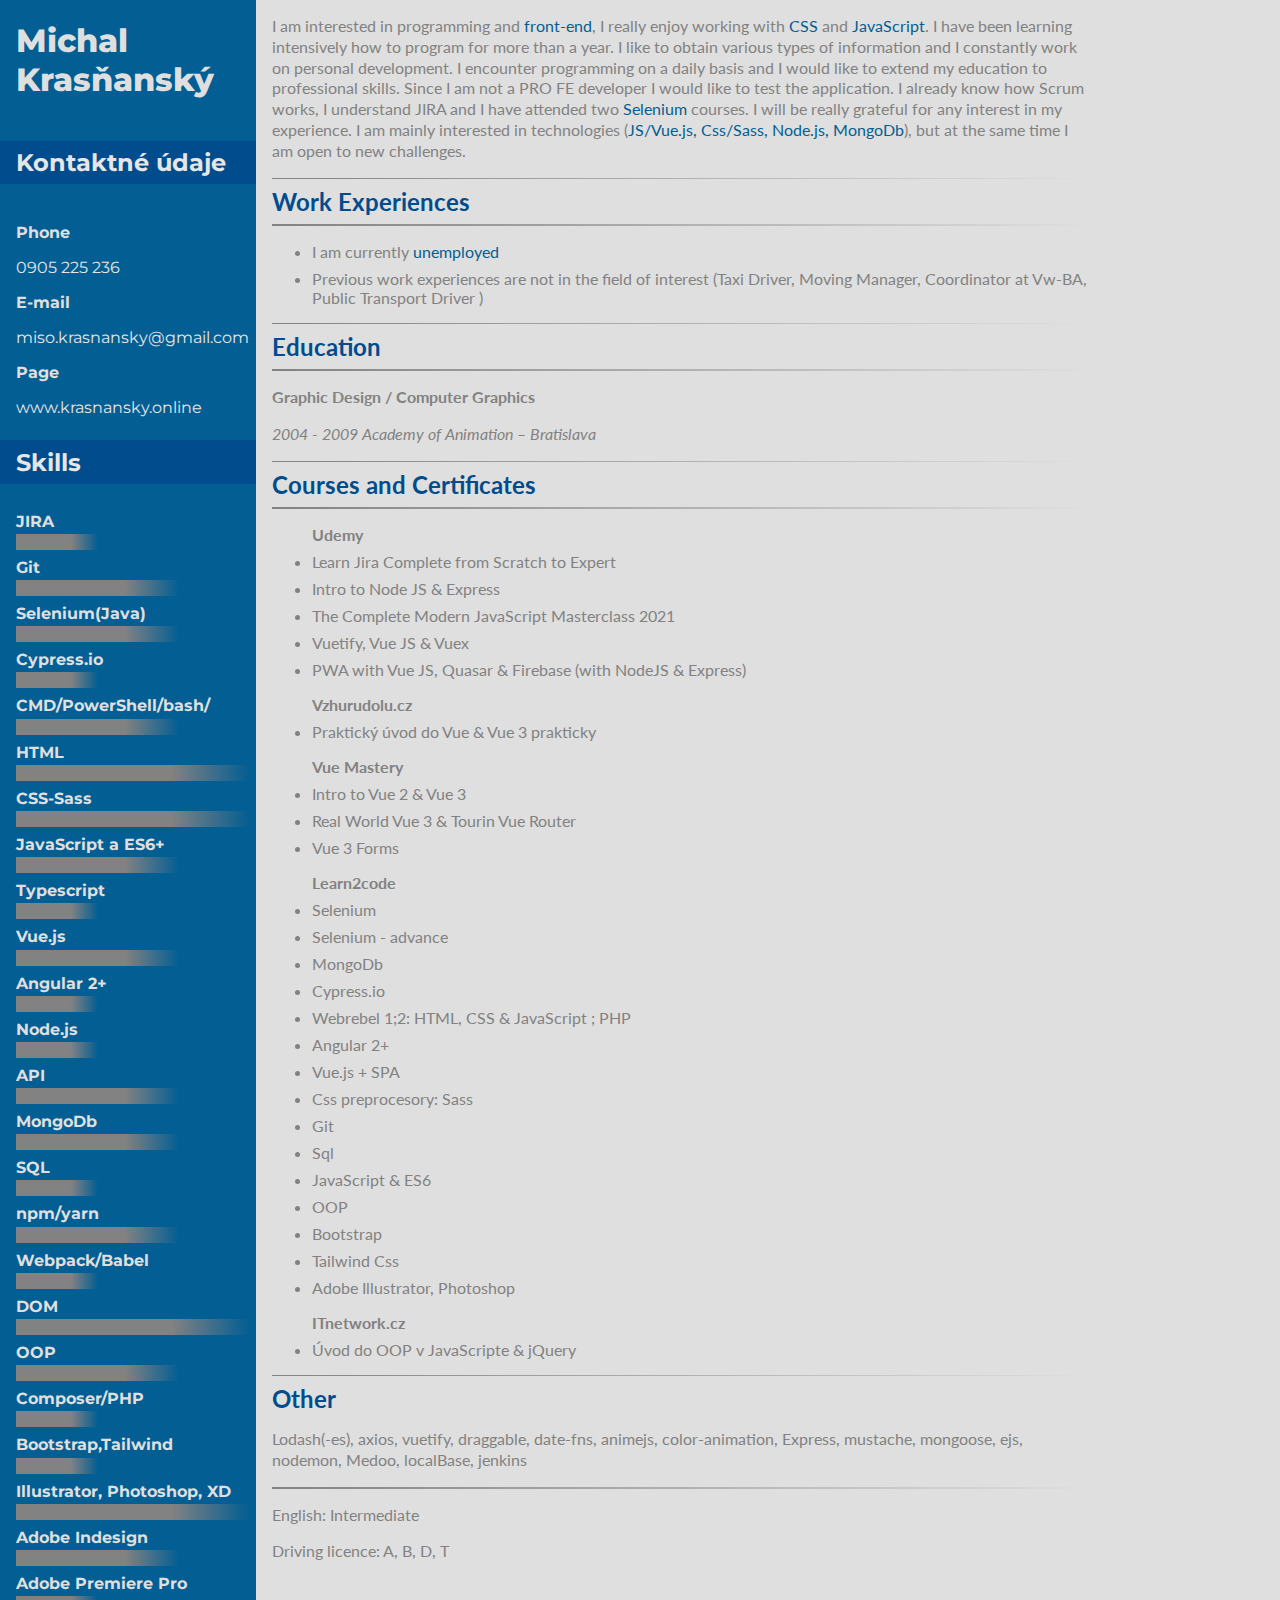
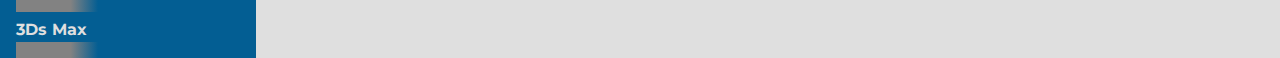
<file: index_CV_EN.html>
<!DOCTYPE html>
<html>
    <head>
        <title>Krasňanský CV</title>
        <meta charset="UTF-8" />
        <meta name="viewport" content="width=device-width, initial-scale=1" />
        <link rel="preconnect" href="https://fonts.gstatic.com" />
        <link rel="preconnect" href="https://fonts.gstatic.com" />
        <link
            href="https://fonts.googleapis.com/css2?family=Lato&family=Montserrat:wght@300&display=swap"
            rel="stylesheet"
        />
        <link href="css/style.css" rel="stylesheet" />
    </head>

    <body>
        <main class="container">
            <aside class="aside">
                <div>
                    <!-- <a class="lang" href="index.html">EN</a> -->
                    <h1>
                        Michal Krasňanský
                        <!-- <small>Front-End vývojar - samouk</small> -->
                    </h1>
                </div>
                <h2 class="dark">Kontaktné údaje</h2>
                <div class="contact">
                    <!-- contact -->
                    <p><strong>Phone</strong></p>
                    <a href="tel:+421 905 225 236">0905 225 236</a>
                    <p><strong>E-mail</strong></p>
                    <a href="mailto:miso.krasnansky@gmail.com"
                        >miso.krasnansky@gmail.com</a
                    >
                    <p><strong>Page</strong></p>
                    <a href="http://krasnansky.online/"
                        >www.krasnansky.online</a
                    >
                </div>
                <h2 class="dark">Skills</h2>
                <div class="skills">
                    <!-- skills -->
                    <p><strong>JIRA</strong></p>
                    <div class="basic"></div>
                    <p><strong>Git</strong></p>
                    <div class="middle"></div>
                    <p><strong>Selenium(Java)</strong></p>
                    <div class="middle"></div>
                    <p><strong>Cypress.io</strong></p>
                    <div class="basic"></div>
                    <p><strong>CMD/PowerShell/bash/</strong></p>
                    <div class="middle"></div>
                    <p><strong>HTML</strong></p>
                    <div class="full"></div>
                    <p><strong>CSS-Sass</strong></p>
                    <div class="full"></div>
                    <p><strong>JavaScript a ES6+</strong></p>
                    <div class="middle"></div>
                    <p><strong>Typescript</strong></p>
                    <div class="basic"></div>
                    <p><strong>Vue.js</strong></p>
                    <div class="middle"></div>
                    <p><strong>Angular 2+</strong></p>
                    <div class="basic"></div>
                    <p><strong>Node.js</strong></p>
                    <div class="basic"></div>
                    <p><strong>API</strong></p>
                    <div class="middle"></div>
                    <p><strong>MongoDb</strong></p>
                    <div class="middle"></div>
                    <p><strong>SQL</strong></p>
                    <div class="basic"></div>
                    <p><strong>npm/yarn</strong></p>
                    <div class="middle"></div>
                    <p><strong>Webpack/Babel</strong></p>
                    <div class="basic"></div>
                    <p><strong>DOM</strong></p>
                    <div class="full"></div>
                    <p><strong>OOP</strong></p>
                    <div class="middle"></div>
                    <p><strong>Composer/PHP</strong></p>
                    <div class="basic"></div>
                    <p><strong>Bootstrap,Tailwind</strong></p>
                    <div class="basic"></div>
                    <p><strong> Illustrator, Photoshop, XD</strong></p>
                    <div class="full"></div>
                    <p><strong>Adobe Indesign</strong></p>
                    <div class="middle"></div>
                    <p><strong>Adobe Premiere Pro</strong></p>
                    <div class="basic"></div>
                    <p><strong>3Ds Max</strong></p>
                    <div class="basic"></div>
                </div>
            </aside>
            <article class="article">
                <p>
                    I am interested in programming and <span>front-end</span>, I
                    really enjoy working with <span>CSS</span> and
                    <span>JavaScript</span>. I have been learning intensively
                    how to program for more than a year. I like to obtain
                    various types of information and I constantly work on
                    personal development. I encounter programming on a daily
                    basis and I would like to extend my education to
                    professional skills. Since I am not a PRO FE developer I
                    would like to test the application. I already know how Scrum
                    works, I understand JIRA and I have attended two
                    <span>Selenium</span>
                    courses. I will be really grateful for any interest in my
                    experience. I am mainly interested in technologies (<span
                        >JS/Vue.js, Css/Sass, Node.js, MongoDb</span
                    >), but at the same time I am open to new challenges.
                </p>
                <hr />
                <h2>Work Experiences</h2>
                <hr />
                <ul>
                    <li>I am currently <span>unemployed</span></li>
                    <li>
                        Previous work experiences are not in the field of
                        interest (Taxi Driver, Moving Manager, Coordinator at
                        Vw-BA, Public Transport Driver )
                    </li>
                </ul>

                <hr />
                <h2>Education</h2>
                <hr />

                <p><strong>Graphic Design / Computer Graphics</strong></p>
                <p>
                    <i>2004 - 2009 Academy of Animation – Bratislava </i>
                </p>

                <hr />
                <h2>Courses and Certificates</h2>
                <hr />
                <ul>
                    <strong>Udemy</strong>
                    <li>Learn Jira Complete from Scratch to Expert</li>
                    <li>Intro to Node JS & Express</li>
                    <li>The Complete Modern JavaScript Masterclass 2021</li>
                    <li>Vuetify, Vue JS & Vuex</li>
                    <li>
                        PWA with Vue JS, Quasar & Firebase (with NodeJS &
                        Express)
                    </li>
                </ul>
                <ul>
                    <strong>Vzhurudolu.cz</strong>
                    <li>Praktický úvod do Vue & Vue 3 prakticky</li>
                </ul>
                <ul>
                    <strong>Vue Mastery</strong>
                    <li>Intro to Vue 2 & Vue 3</li>
                    <li>Real World Vue 3 & Tourin Vue Router</li>
                    <li>Vue 3 Forms</li>
                </ul>
                <ul>
                    <strong>Learn2code</strong>
                    <li>Selenium</li>
                    <li>Selenium - advance</li>
                    <li>MongoDb</li>
                    <li>Cypress.io</li>
                    <li>Webrebel 1;2: HTML, CSS & JavaScript ; PHP</li>
                    <li>Angular 2+</li>
                    <li>Vue.js + SPA</li>
                    <li>Css preprocesory: Sass</li>
                    <li>Git</li>
                    <li>Sql</li>
                    <li>JavaScript & ES6</li>
                    <li>OOP</li>
                    <li>Bootstrap</li>
                    <li>Tailwind Css</li>
                    <li>Adobe Illustrator, Photoshop</li>
                </ul>
                <ul>
                    <strong>ITnetwork.cz</strong>
                    <li>Úvod do OOP v JavaScripte & jQuery</li>
                </ul>
                <hr />
                <h2>Other</h2>
                <p>
                    Lodash(-es), axios, vuetify, draggable, date-fns, animejs,
                    color-animation, Express, mustache, mongoose, ejs, nodemon,
                    Medoo, localBase, jenkins
                </p>
                <hr />
                <p>English: Intermediate</p>
                <p>Driving licence: A, B, D, T</p>
            </article>
        </main>
    </body>
</html>
</file>
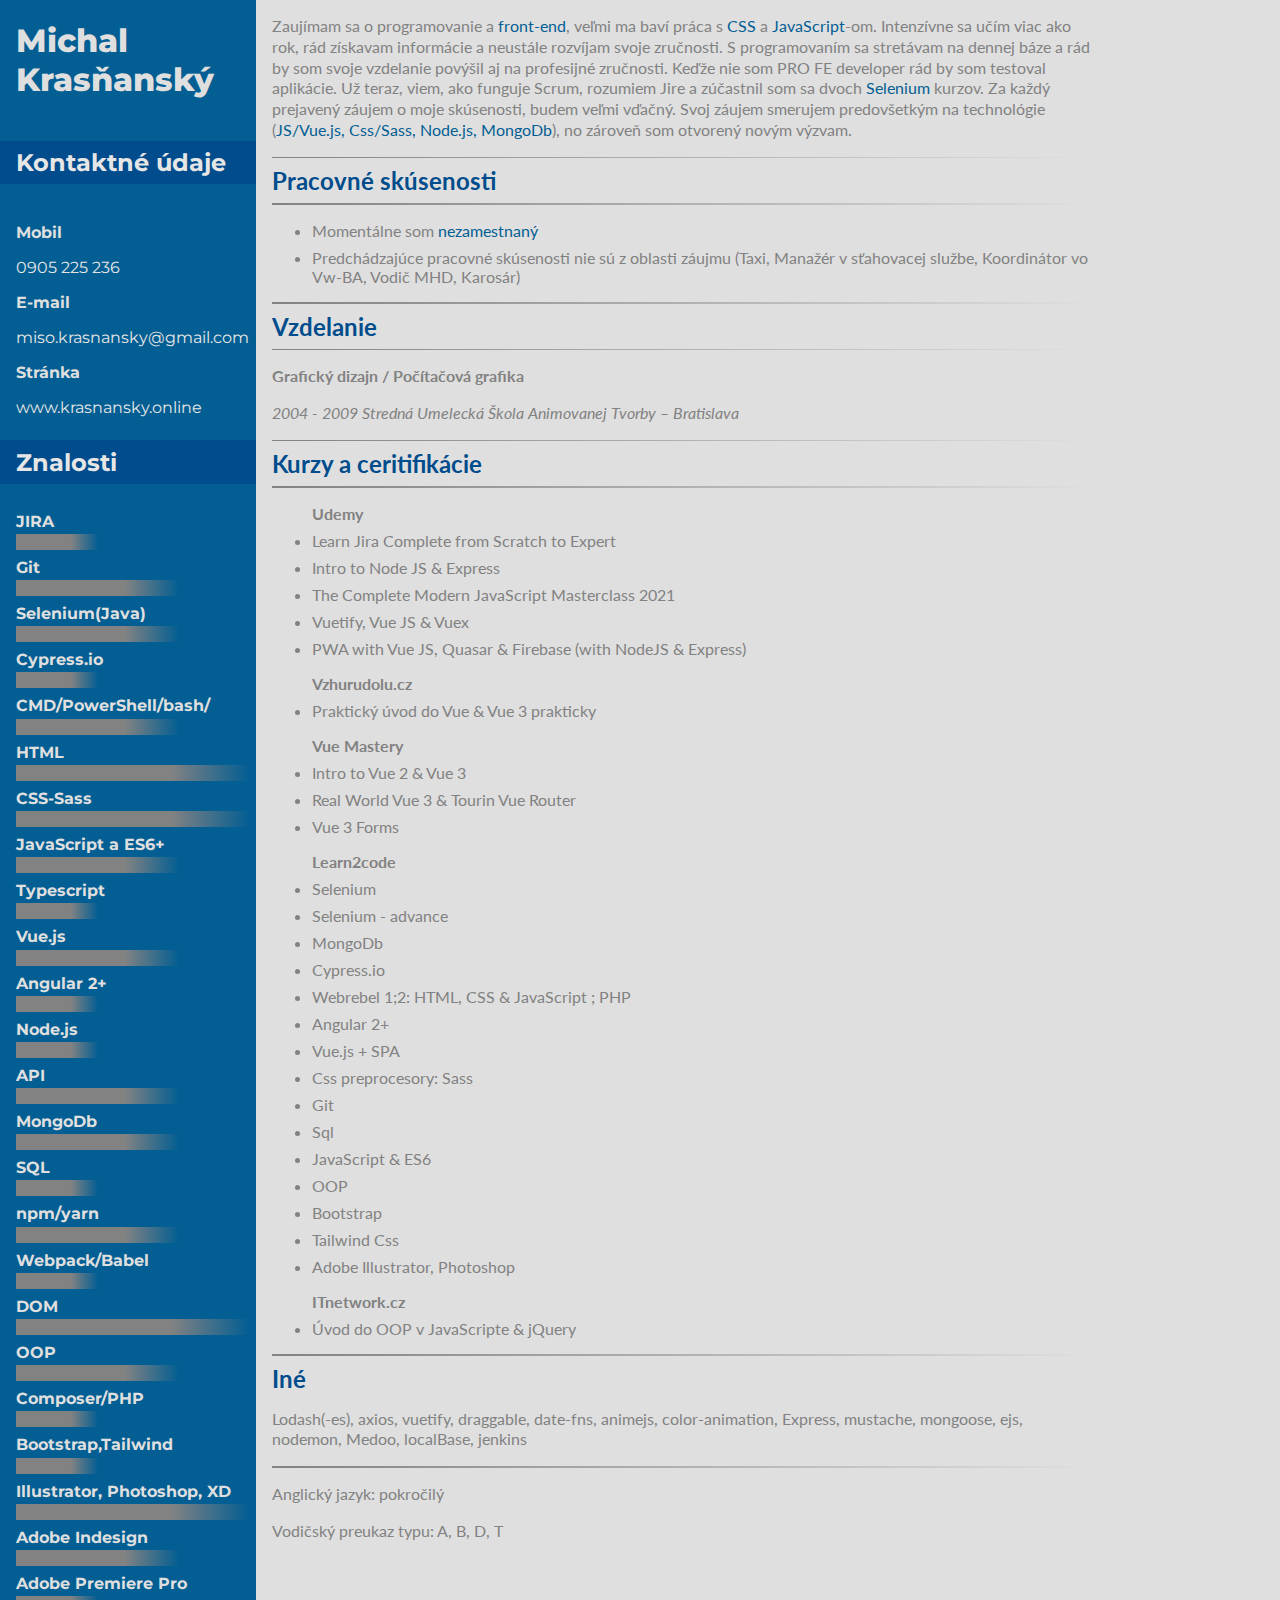
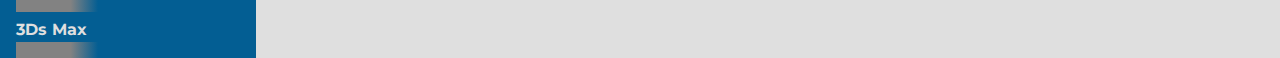
<file: index_CV_SK.html>
<!DOCTYPE html>
<html>
    <head>
        <title>Krasňanský CV</title>
        <meta charset="UTF-8" />
        <meta name="viewport" content="width=device-width, initial-scale=1" />
        <link rel="preconnect" href="https://fonts.gstatic.com" />
        <link rel="preconnect" href="https://fonts.gstatic.com" />
        <link
            href="https://fonts.googleapis.com/css2?family=Lato&family=Montserrat:wght@300&display=swap"
            rel="stylesheet"
        />
        <link href="css/style.css" rel="stylesheet" />
    </head>

    <body>
        <main class="container">
            <aside class="aside">
                <div>
                    <!-- <a class="lang" href="index.html">EN</a> -->
                    <h1>
                        Michal Krasňanský
                        <!-- <small>Front-End vývojar - samouk</small> -->
                    </h1>
                </div>
                <h2 class="dark">Kontaktné údaje</h2>
                <div class="contact">
                    <!-- contact -->
                    <p><strong>Mobil</strong></p>
                    <a href="tel:+421 905 225 236">0905 225 236</a>
                    <p><strong>E-mail</strong></p>
                    <a href="mailto:miso.krasnansky@gmail.com"
                        >miso.krasnansky@gmail.com</a
                    >
                    <p><strong>Stránka</strong></p>
                    <a href="http://krasnansky.online/"
                        >www.krasnansky.online</a
                    >
                </div>
                <h2 class="dark">Znalosti</h2>
                <div class="skills">
                    <!-- skills -->
                    <p><strong>JIRA</strong></p>
                    <div class="basic"></div>
                    <p><strong>Git</strong></p>
                    <div class="middle"></div>
                    <p><strong>Selenium(Java)</strong></p>
                    <div class="middle"></div>
                    <p><strong>Cypress.io</strong></p>
                    <div class="basic"></div>
                    <p><strong>CMD/PowerShell/bash/</strong></p>
                    <div class="middle"></div>
                    <p><strong>HTML</strong></p>
                    <div class="full"></div>
                    <p><strong>CSS-Sass</strong></p>
                    <div class="full"></div>
                    <p><strong>JavaScript a ES6+</strong></p>
                    <div class="middle"></div>
                    <p><strong>Typescript</strong></p>
                    <div class="basic"></div>
                    <p><strong>Vue.js</strong></p>
                    <div class="middle"></div>
                    <p><strong>Angular 2+</strong></p>
                    <div class="basic"></div>
                    <p><strong>Node.js</strong></p>
                    <div class="basic"></div>
                    <p><strong>API</strong></p>
                    <div class="middle"></div>
                    <p><strong>MongoDb</strong></p>
                    <div class="middle"></div>
                    <p><strong>SQL</strong></p>
                    <div class="basic"></div>
                    <p><strong>npm/yarn</strong></p>
                    <div class="middle"></div>
                    <p><strong>Webpack/Babel</strong></p>
                    <div class="basic"></div>
                    <p><strong>DOM</strong></p>
                    <div class="full"></div>
                    <p><strong>OOP</strong></p>
                    <div class="middle"></div>
                    <p><strong>Composer/PHP</strong></p>
                    <div class="basic"></div>
                    <p><strong>Bootstrap,Tailwind</strong></p>
                    <div class="basic"></div>
                    <p><strong> Illustrator, Photoshop, XD</strong></p>
                    <div class="full"></div>
                    <p><strong>Adobe Indesign</strong></p>
                    <div class="middle"></div>
                    <p><strong>Adobe Premiere Pro</strong></p>
                    <div class="basic"></div>
                    <p><strong>3Ds Max</strong></p>
                    <div class="basic"></div>
                </div>
            </aside>
            <article class="article">
                <p>
                    Zaujímam sa o programovanie a <span>front-end</span>, veľmi
                    ma baví práca s <span>CSS</span> a
                    <span>JavaScript</span>-om. Intenzívne sa učím viac ako rok,
                    rád získavam informácie a neustále rozvíjam svoje zručnosti.
                    S programovaním sa stretávam na dennej báze a rád by som
                    svoje vzdelanie povýšil aj na profesijné zručnosti. Keďže
                    nie som PRO FE developer rád by som testoval aplikácie. Už
                    teraz, viem, ako funguje Scrum, rozumiem Jire a zúčastnil
                    som sa dvoch <span>Selenium</span> kurzov. Za každý
                    prejavený záujem o moje skúsenosti, budem veľmi vďačný. Svoj
                    záujem smerujem predovšetkým na technológie (<span
                        >JS/Vue.js, Css/Sass, Node.js, MongoDb</span
                    >), no zároveň som otvorený novým výzvam.
                </p>
                <hr />
                <h2>Pracovné skúsenosti</h2>
                <hr />
                <ul>
                    <li>Momentálne som <span>nezamestnaný</span></li>
                    <li>
                        Predchádzajúce pracovné skúsenosti nie sú z oblasti
                        záujmu (Taxi, Manažér v sťahovacej službe, Koordinátor
                        vo Vw-BA, Vodič MHD, Karosár)
                    </li>
                </ul>

                <hr />
                <h2>Vzdelanie</h2>
                <hr />

                <p><strong>Grafický dizajn / Počítačová grafika</strong></p>
                <p>
                    <i
                        >2004 - 2009 Stredná Umelecká Škola Animovanej Tvorby –
                        Bratislava
                    </i>
                </p>

                <hr />
                <h2>Kurzy a ceritifikácie</h2>
                <hr />
                <ul>
                    <strong>Udemy</strong>
                    <li>Learn Jira Complete from Scratch to Expert</li>
                    <li>Intro to Node JS & Express</li>
                    <li>The Complete Modern JavaScript Masterclass 2021</li>
                    <li>Vuetify, Vue JS & Vuex</li>
                    <li>
                        PWA with Vue JS, Quasar & Firebase (with NodeJS &
                        Express)
                    </li>
                </ul>
                <ul>
                    <strong>Vzhurudolu.cz</strong>
                    <li>Praktický úvod do Vue & Vue 3 prakticky</li>
                </ul>
                <ul>
                    <strong>Vue Mastery</strong>
                    <li>Intro to Vue 2 & Vue 3</li>
                    <li>Real World Vue 3 & Tourin Vue Router</li>
                    <li>Vue 3 Forms</li>
                </ul>
                <ul>
                    <strong>Learn2code</strong>
                    <li>Selenium</li>
                    <li>Selenium - advance</li>
                    <li>MongoDb</li>
                    <li>Cypress.io</li>
                    <li>Webrebel 1;2: HTML, CSS & JavaScript ; PHP</li>
                    <li>Angular 2+</li>
                    <li>Vue.js + SPA</li>
                    <li>Css preprocesory: Sass</li>
                    <li>Git</li>
                    <li>Sql</li>
                    <li>JavaScript & ES6</li>
                    <li>OOP</li>
                    <li>Bootstrap</li>
                    <li>Tailwind Css</li>
                    <li>Adobe Illustrator, Photoshop</li>
                </ul>
                <ul>
                    <strong>ITnetwork.cz</strong>
                    <li>Úvod do OOP v JavaScripte & jQuery</li>
                </ul>
                <hr />
                <h2>Iné</h2>
                <p>
                    Lodash(-es), axios, vuetify, draggable, date-fns, animejs,
                    color-animation, Express, mustache, mongoose, ejs, nodemon,
                    Medoo, localBase, jenkins
                </p>
                <hr />
                <p>Anglický jazyk: pokročilý</p>
                <p>Vodičský preukaz typu: A, B, D, T</p>
            </article>
        </main>
    </body>
</html>
</file>
<file: css/style.css>
html {
  width: 100%;
  height: 100%;
}

body {
  margin: 0;
}

span {
  color: #035e93;
}

hr {
  border: 0;
  height: 0.1em;
  background-image: linear-gradient(to right, #828282, rgba(0, 0, 0, 0));
}

.container {
  display: grid;
  grid-template-columns: 16em 1fr;
  background: #dfdfdf;
}

.lang:-webkit-any-link {
  position: absolute;
  top: 1em;
  left: 12em;
  text-decoration: none;
  color: #dfdfdf;
  background: #004c8c;
  padding: 0.3em;
  border-radius: 0.2em;
  transition: 0.2s ease;
}
.lang:-webkit-any-link:hover,
.lang:-webkit-any-link :focus {
  background: #828282;
  color: #004c8c;
  transition: 0.2s ease;
}

.aside {
  display: grid;
  grid-template-rows: auto auto auto auto 1fr;
  font-family: "Montserrat", sans-serif;
  overflow: hidden;
  padding: 0 1em;
  display: grid;
  color: #dfdfdf;
  background: #035e93;
  justify-self: stretch;
}
.aside h1 {
  margin-right: 0.5em;
  font-size: 2em;
  font-weight: 800;
}
.aside h1 small {
  font-size: 60%;
}
.aside h2 {
  max-height: 1.3em;
  position: relative;
  left: -1em;
  padding: 0.3em 1em;
  width: 100%;
  color: #e6e6e6;
  background: #004c8c;
}

.article {
  font-family: "Lato", sans-serif;
  padding: 0 1em;
  max-width: 80%;
  color: #828282;
  justify-self: stretch;
}
.article p {
  line-height: 1.3em;
}
.article h2 {
  margin: 0;
  color: #004c8c;
}
.article li {
  margin: 0.5em 0;
}

.contact {
  margin: 0.2em 0 0.2em 0;
}
.contact a {
  text-decoration: none;
  color: #e6e6e6;
  transition: 0.2s ease;
}
.contact a:hover,
.contact a :focus {
  color: #828282;
  transition: 0.2s ease;
}

.skills p {
  margin: 0.5em 0 0.2em 0;
}

.basic {
  background: linear-gradient(to right, #828282, #828282, #828282, rgba(0, 0, 0, 0));
  width: 35%;
  height: 1em;
}

.middle {
  background: linear-gradient(to right, #828282, #828282, #828282, rgba(0, 0, 0, 0));
  width: 70%;
  height: 1em;
}

.full {
  background: linear-gradient(to right, #828282, #828282, #828282, rgba(0, 0, 0, 0));
  width: 100%;
  height: 1em;
}

/*# sourceMappingURL=style.css.map */
</file>
